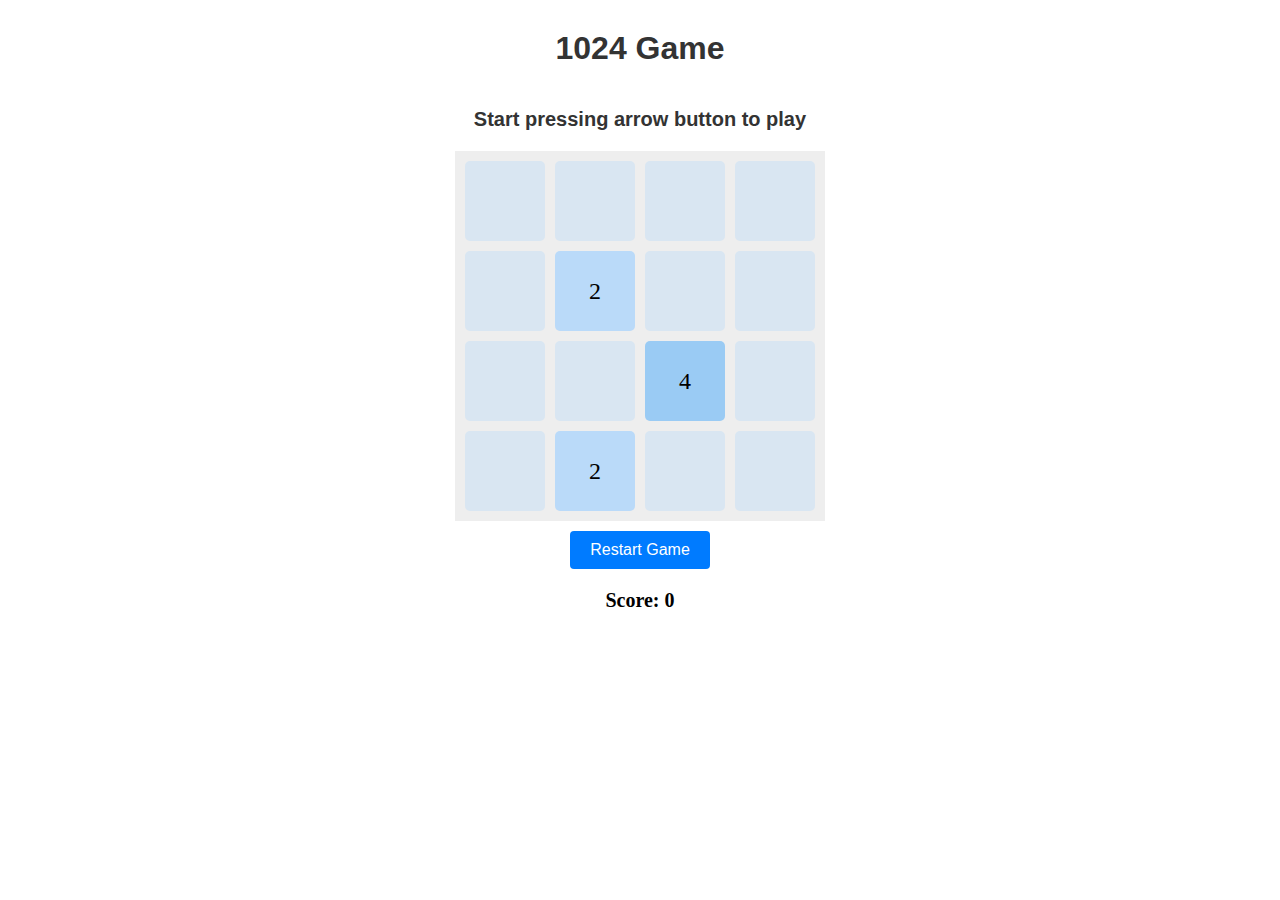
<file: 1024/1024.html>
<!DOCTYPE html>
<html lang="en">
<head>
    <meta charset="UTF-8">
    <meta name="viewport" content="width=device-width, initial-scale=1.0">
    <title>1024-Game</title>
    <link rel="stylesheet" href="1024.css">
</head>
<body>
    <div class="container">
        <h1 style="font-family: 'Arial', sans-serif; color: #333; text-align: center;">1024 Game</h1>
        <div class="game-container">
            <h3 style="font-family: 'Arial', sans-serif; font-size: 20px; color: #333; text-align: center;">Start pressing arrow button to play</h3>
            <div class="grid-container" id="gridContainer"></div>
          <button onclick="startGame()" id="startButton">Restart Game</button>
          <div id="score1">Score: <span id="currentScore">0</span></div>
        </div>
      </div>

      
<script src="1024.js"></script>      
</body>
</html>
</file>
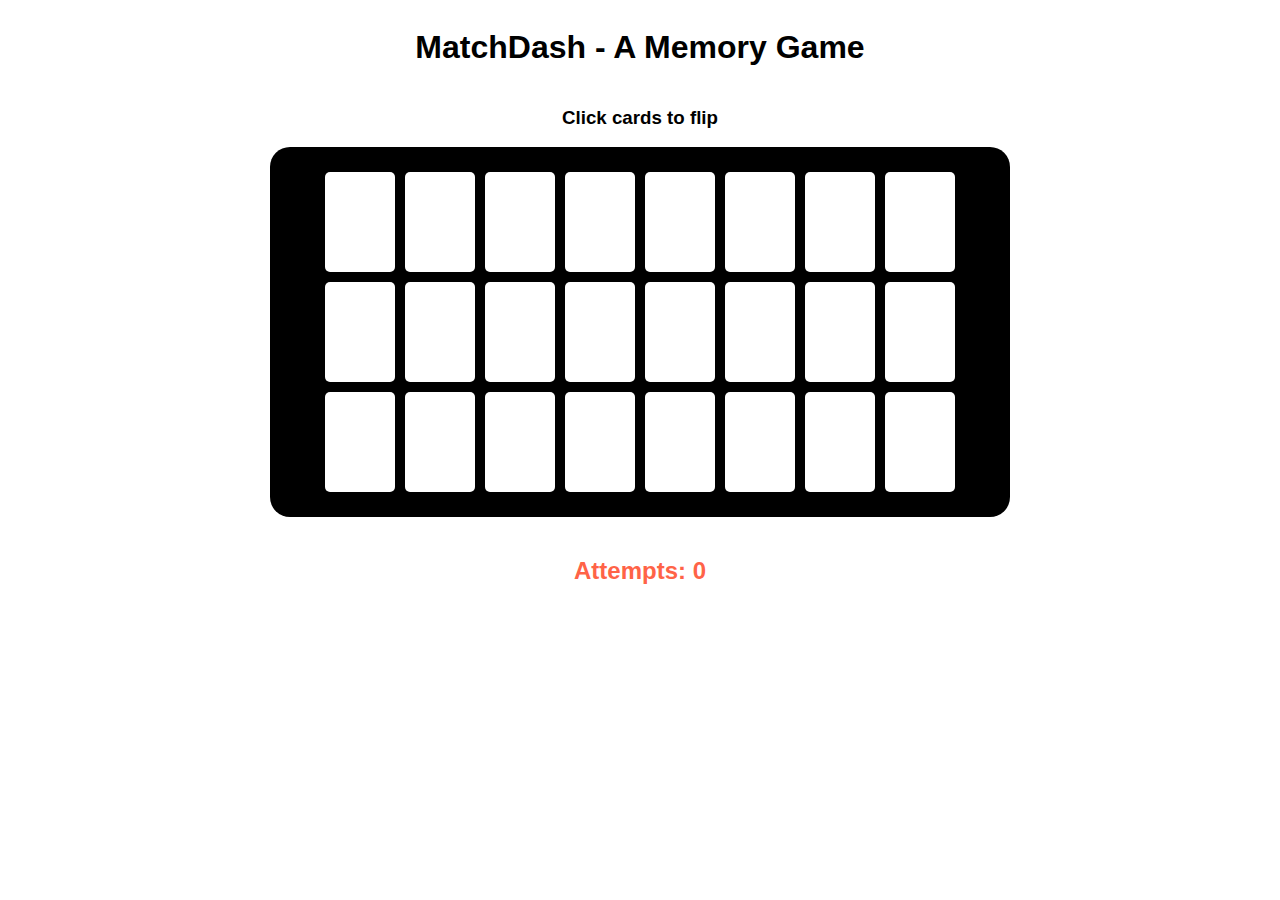
<file: memory/memory.html>
<!DOCTYPE html>
<html lang="en">
<head>
    <meta charset="UTF-8">
    <meta name="viewport" content="width=device-width, initial-scale=1.0">
    <title>MatchDash - A Memory Game</title>
    <link rel="stylesheet" href="memory.css">
</head>
<body>

    <h1>MatchDash - A Memory Game</h1>
    <h3>Click cards to flip</h3>
    <div class="outer-box">
        <div class="game-grid" id="gameGrid"></div>
    </div>
    <h5 style="color: #ff6347; font-size: 24px; font-family: Arial, sans-serif;">Attempts: <span id="attemptCount">0</span></h5>

    <div id="gameOver" style="text-align: center; font-family: 'Arial', sans-serif;">
        <h3 style="color: #ff6347; font-size: 24px;">Game Over!</h3>
        <button id="playAgain" style="padding: 10px 20px; font-size: 16px; background-color: #4caf50; color: white; border: none; border-radius: 5px; cursor: pointer;">Play Again</button>
      </div>
<script src="memory.js"></script>      
</body>
</html>
</file>
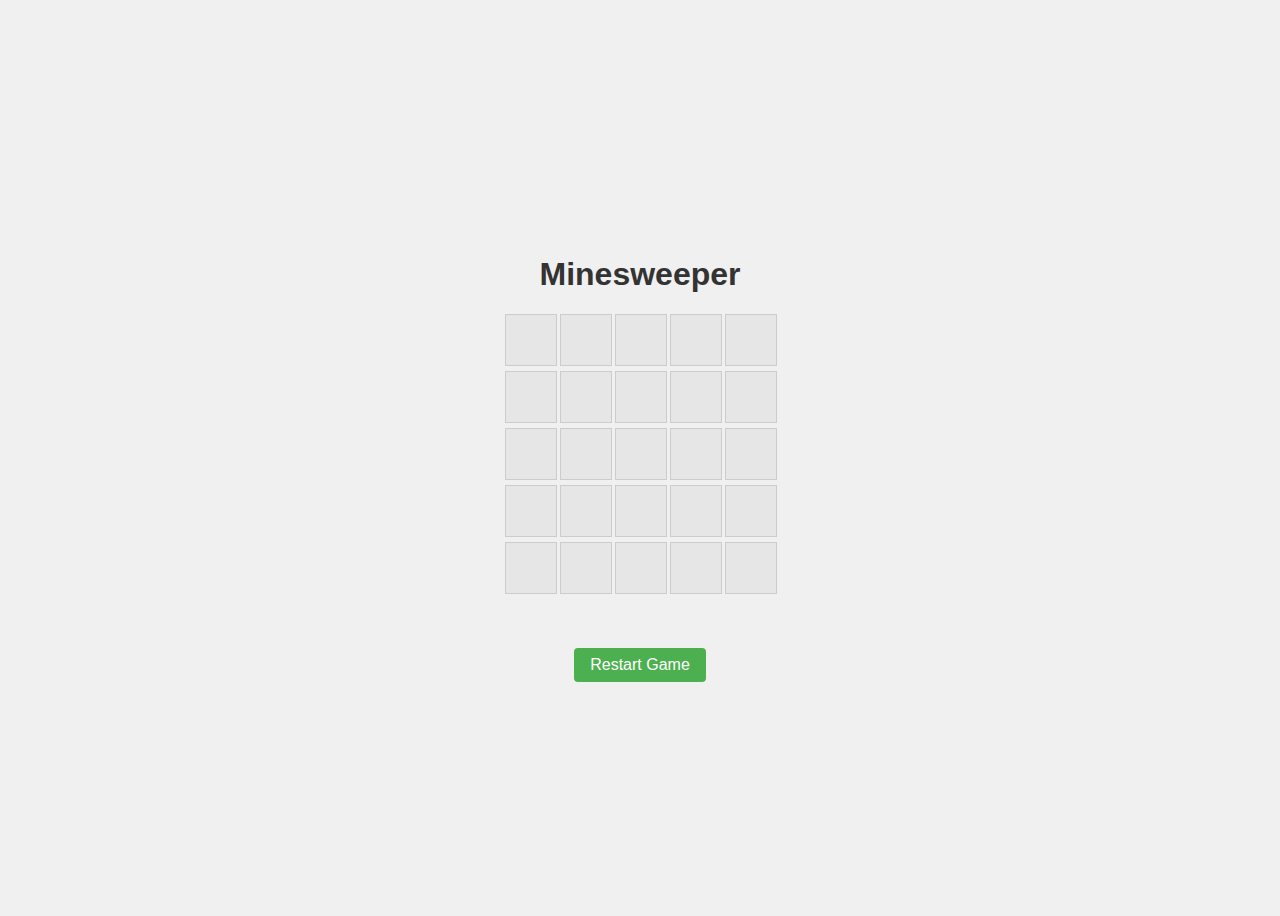
<file: minesweeper/minesweeper.html>
<!DOCTYPE html>
<html lang="en">
  <head>
    <meta charset="UTF-8" />
    <title>Minesweeper</title>
    <link rel="stylesheet" href="minesweeper.css">
  </head>
  <body>
    <h1>Minesweeper</h1>
    <div id="gameBoard"></div>
    <h4 id="messageContainer"></h4>
    <button id="restartButton">Restart Game</button>


    <script src="minesweeper.js"></script>
  </body>
</html>
</file>
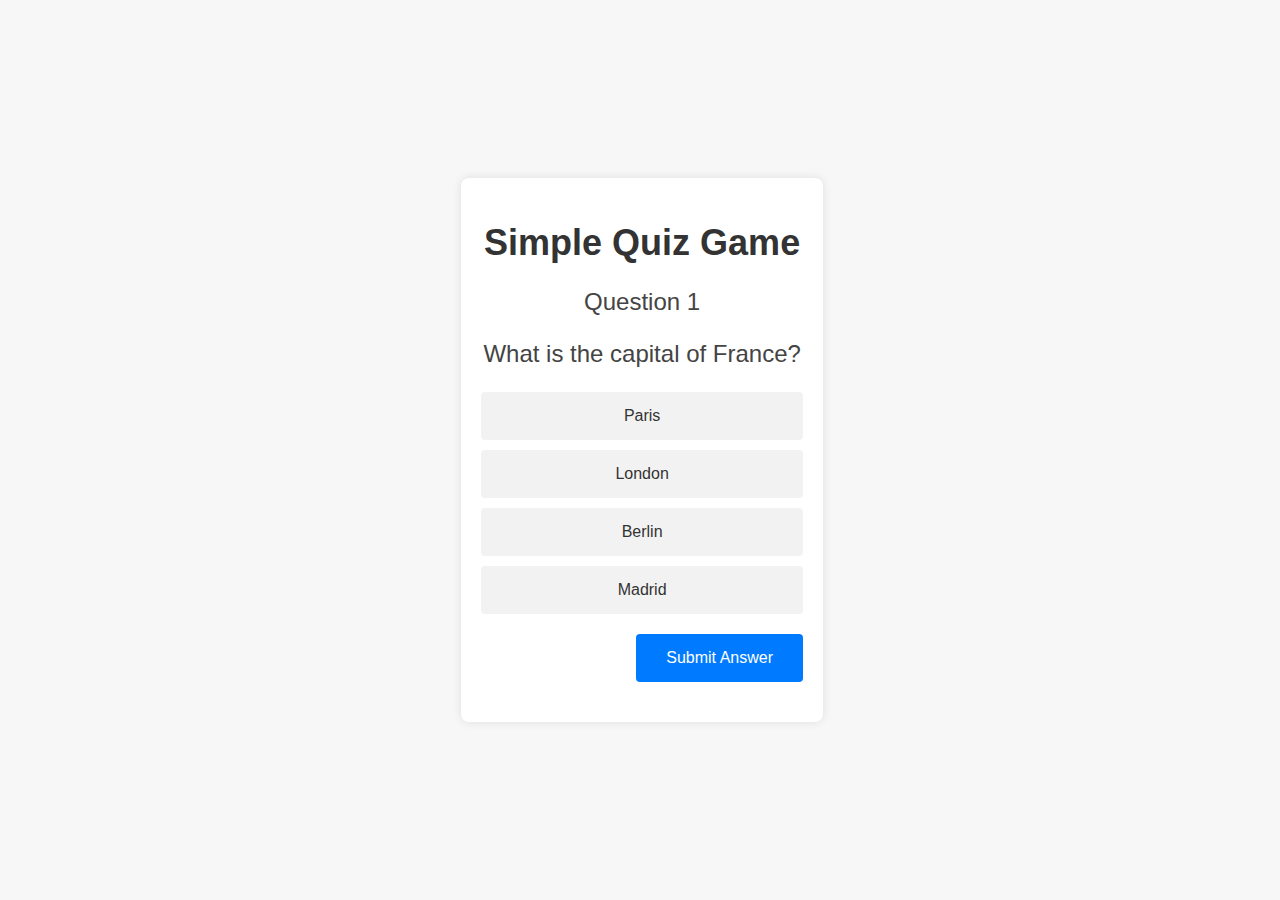
<file: quiz/quiz.html>
<!DOCTYPE html>
<html lang="en">
<head>
    <meta charset="UTF-8">
    <meta name="viewport" content="width=device-width, initial-scale=1.0">
    <title>QUIZ TIME</title>
    <link rel="stylesheet" href="quiz.css">
</head>
<body>
    
    <div class="container">
        <div class="quiz-container">
          <h1>Simple Quiz Game</h1>
          <div id="question" class="question"></div>
          <div id="choices" class="choices"></div>
          <div class="submit-container">
            <button id="submitAnswer">Submit Answer</button>
            <button id="nextQuestion" style="display: none;">Next Question</button>
          </div>
          <div class="feedback" id="feedback"></div>
        </div>
      </div>

<script src="quiz.js"></script>
</body>
</html>
</file>
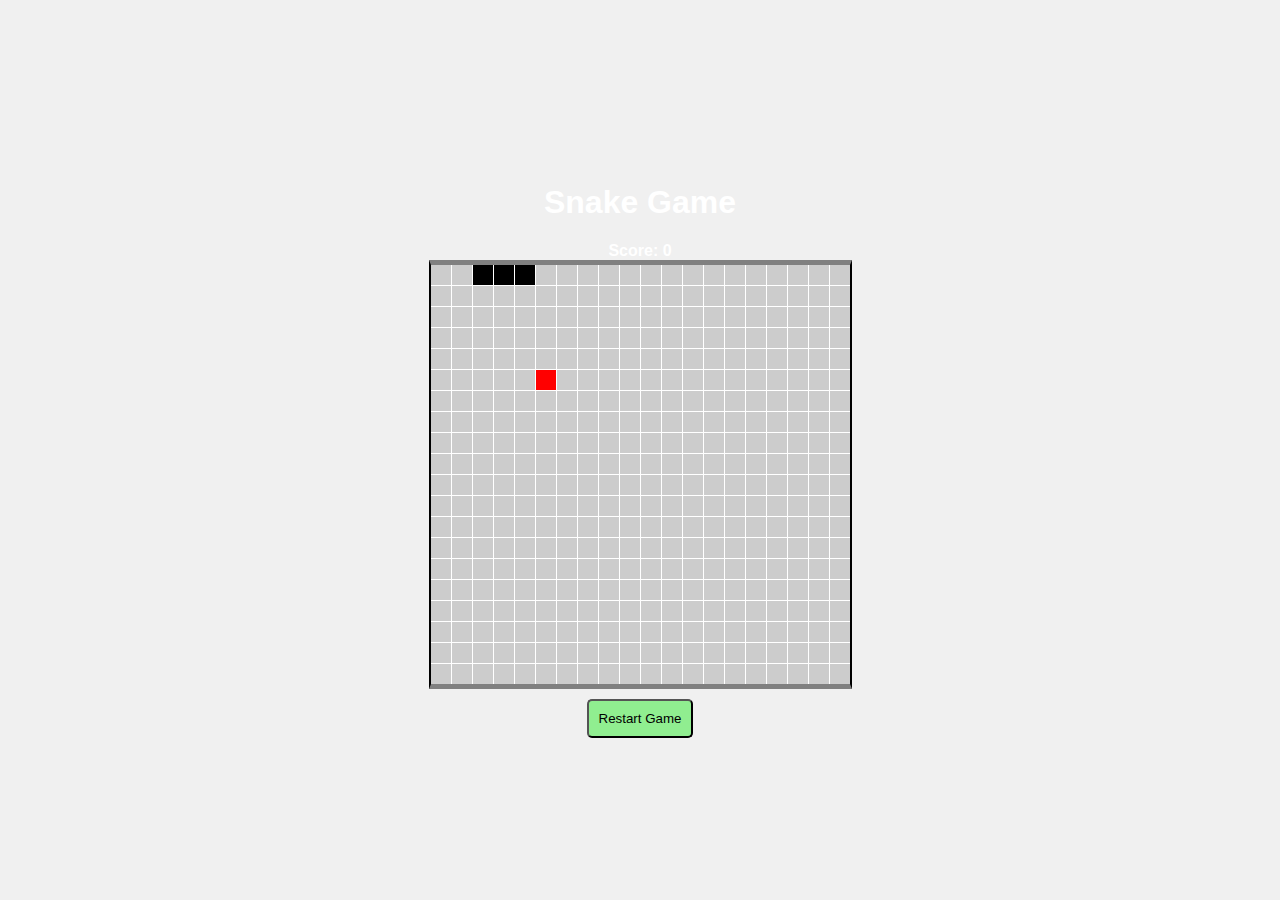
<file: snake/snake.html>
<!DOCTYPE html>
<html lang="en">
<head>
    <meta charset="UTF-8">
    <meta name="viewport" content="width=device-width, initial-scale=1.0">
    <title>Snake Game</title>
    <link rel="stylesheet" href="snake.css">
</head>
<body>
    <h1>Snake Game</h1>
    <div id="gameBoard"></div>

    

<script src="snake.js"></script>    
</body>
</html>
</file>
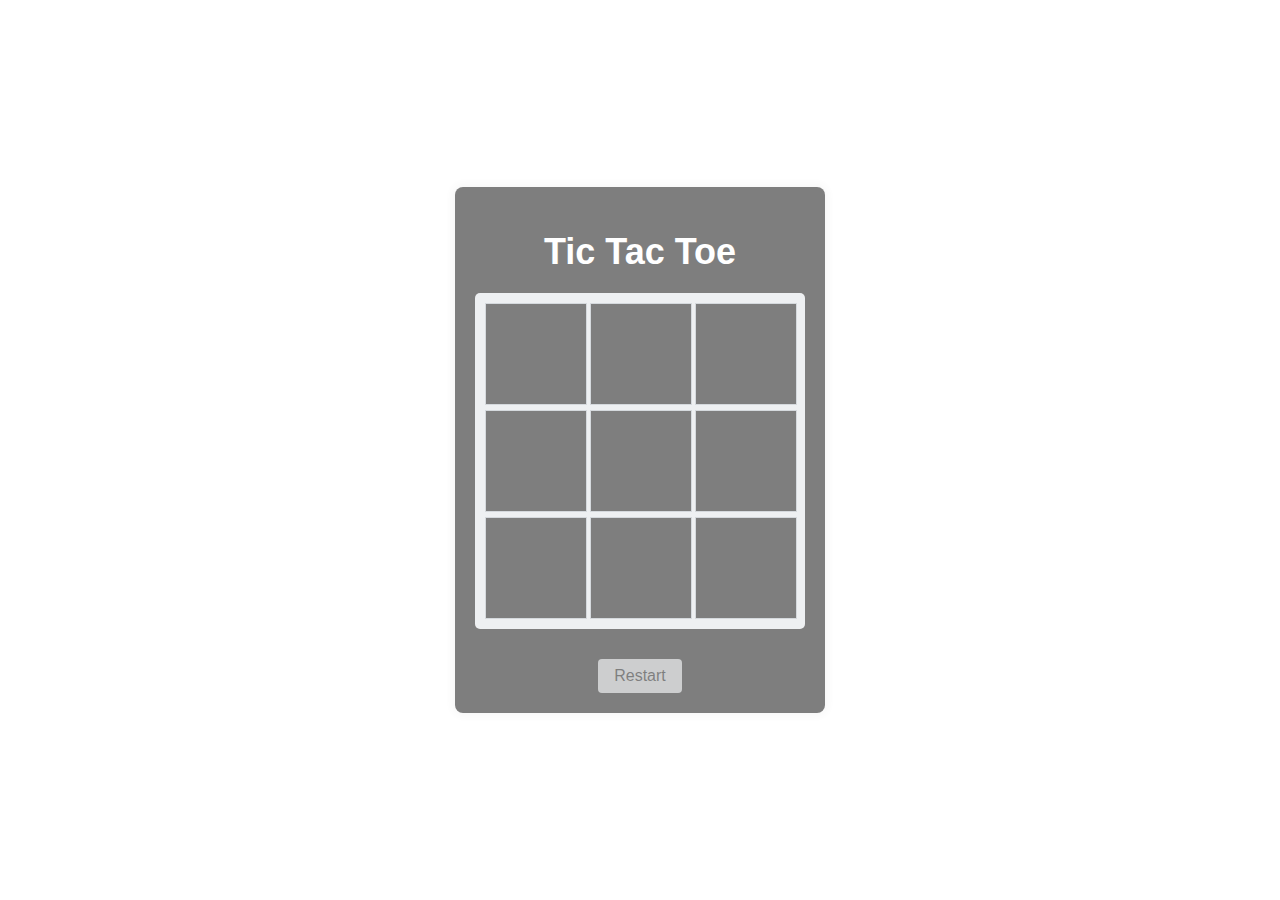
<file: tic_tac_toe/tic_tac_toe.html>
<!DOCTYPE html>
<html lang="en">
<head>
    <meta charset="UTF-8">
    <meta name="viewport" content="width=device-width, initial-scale=1.0">
    <title>Tic-Tac-Toe</title>
    <link href="https://cdn.jsdelivr.net/npm/bootstrap@5.3.2/dist/css/bootstrap.min.css" rel="stylesheet" integrity="sha384-T3c6CoIi6uLrA9TneNEoa7RxnatzjcDSCmG1MXxSR1GAsXEV/Dwwykc2MPK8M2HN" crossorigin="anonymous">
    <link rel="stylesheet" href="tic_tac_toe.css">
</head>
<body>

    <div id="scoreDisplay"></div>

      <div class="container">
        <div class="centered-content">
          <h1>Tic Tac Toe</h1>
          <div id="board" class="board">
            <div class="cell" data-cell></div>
            <div class="cell" data-cell></div>
            <div class="cell" data-cell></div>
            <div class="cell" data-cell></div>
            <div class="cell" data-cell></div>
            <div class="cell" data-cell></div>
            <div class="cell" data-cell></div>
            <div class="cell" data-cell></div>
            <div class="cell" data-cell></div>
          </div>
          <div class="status" id="status"></div>
          <button id="restartButton">Restart</button>
        </div>
      </div>
      
<script src="https://cdn.jsdelivr.net/npm/bootstrap@5.3.2/dist/js/bootstrap.bundle.min.js" integrity="sha384-C6RzsynM9kWDrMNeT87bh95OGNyZPhcTNXj1NW7RuBCsyN/o0jlpcV8Qyq46cDfL" crossorigin="anonymous"></script>
<script src="tic_tac_toe.js"></script>
</body>
</html>
</file>
<file: 1024/1024.css>
.container {
    text-align: center;
    margin-top: 30px;
  }
  
  .game-container {
    display: flex;
    flex-direction: column;
    align-items: center;
  }
  
  .grid-container {
    display: grid;
    grid-template-columns: repeat(4, 80px);
    grid-gap: 10px;
    background-color: #eee;
    padding: 10px;
  }
  
  .grid-cell {
    width: 80px;
    height: 80px;
    border-radius: 5px;
    background-color: #ccc;
    display: flex;
    justify-content: center;
    align-items: center;
    font-size: 24px;
  }
  
  button {
    padding: 10px 20px;
    font-size: 16px;
    margin-top: 10px;
    cursor: pointer;
    border: none;
    border-radius: 4px;
    background-color: #007bff;
    color: #fff;
  }
  
  button:hover {
    filter: brightness(90%);
  }
  
  #score1 {
    margin-top: 20px;
    font-size: 20px;
    font-weight: bold;
  }
</file>
<file: memory/memory.css>
/* Add your CSS styles here */
/* .outer-box{
    background: #000;
    padding: 20px;
    border-radius: 20px;
    max-width: 700px;
} */
/* .card {
    width: 100px;
    height: 100px;
    background-color: #f0f0f0;
    margin: 5px;
    display: inline-block;
    border-radius: 5px;
    cursor: pointer;
    text-align: center;
    align-items: center;
    font-size: 48px;
    user-select: none;
    line-height: 100px;
  } */

  body{
    display: flex;
    justify-content: center;
    flex-direction: column;
    align-items: center;
    font-family: Arial, sans-serif;
  }

  .game-grid {
    background: #000;
    padding: 20px;
    border-radius: 20px;
    max-width: 700px;
    text-align: center;
    display: flex;
    flex-wrap: wrap; /* Allow cards to wrap to the next line */
    justify-content: center; /* Center cards horizontally */
  }
  
  
  .card {
    width: 70px;
    height: 100px;
    background-color: #f0f0f0;
    margin: 5px;
    display: flex;
    justify-content: center;
    align-items: center;
    border-radius: 5px;
    cursor: pointer;
    font-size: 48px; /* Increased font size */
    user-select: none; /* Prevent text selection */
  }
  
  .card.matched {
    background-color: #8cff9a;
    cursor: default;
  }
  
  #gameOver{
    display: none;
  }
</file>
<file: minesweeper/minesweeper.css>
body {
    display: flex;
    justify-content: center;
    align-items: center;
    flex-direction: column;
    height: 100vh;
    font-family: Arial, sans-serif;
    background-color: #f0f0f0;
  }

  #gameBoard {
    display: grid;
    grid-template-columns: repeat(
      5,
      50px
    ); /* Adjust grid columns as needed */
    gap: 5px;
  }

  .cell {
    width: 50px;
    height: 50px;
    border: 1px solid #ccc;
    display: flex;
    justify-content: center;
    align-items: center;
    font-size: 24px;
    cursor: pointer;
    background-color: #e6e6e6;
    transition: background-color 0.3s ease;
  }

  .cell.revealed {
    cursor: default;
  }

  h1 {
    text-align: center;
    color: #333;
  }
  #messageContainer {
    font-family: Arial, sans-serif;
    font-size: 18px;
    text-align: center;
    margin-top: 20px;
  }
  #messageContainer p {
    margin: 0 10px;
  }
  #messageContainer.gameOver {
    color: red;
  }
  /* Color for "Congratulations" message */
  #messageContainer.congratulations {
    color: green;
  }

  #restartButton {
    margin-top: 10px;
    padding: 8px 16px;
    font-size: 16px;
    cursor: pointer;
    background-color: #4caf50;
    color: white;
    border: none;
    border-radius: 4px;
  }
  #restartButton:hover {
    background-color: #45a049;
  }
</file>
<file: quiz/quiz.css>
body {
    font-family: Arial, sans-serif;
    margin: 0;
    display: flex;
    justify-content: center;
    align-items: center;
    height: 100vh;
    background-color: #f7f7f7;
  }
  
  .container {
    text-align: center;
  }
  
  .quiz-container {
    background-color: #fff;
    border-radius: 8px;
    box-shadow: 0 0 10px rgba(0, 0, 0, 0.1);
    padding: 20px;
    max-width: 600px;
    width: 90%;
  }
  
  h1 {
    font-size: 36px;
    margin-bottom: 20px;
    color: #333;
  }
  
  .question {
    font-size: 24px;
    margin-bottom: 20px;
    color: #444;
  }
  
  .choices {
    display: flex;
    flex-direction: column;
    gap: 10px;
  }
  
  .choices button {
    width: 100%;
    padding: 15px;
    font-size: 16px;
    cursor: pointer;
    border: none;
    border-radius: 4px;
    transition: background-color 0.3s ease, color 0.3s ease;
    background-color: #f2f2f2;
    color: #333;
  }
  
  .choices button:hover {
    filter: brightness(90%);
  }
  
  .correct {
    background-color: #28a745;
    color: #fff;
  }
  
  .incorrect {
    background-color: #dc3545;
    color: #fff;
  }
  
  .submit-container {
    display: flex;
    justify-content: flex-end;
    gap: 10px;
    margin-top: 20px;
  }
  
  #submitAnswer, #nextQuestion {
    padding: 15px 30px;
    font-size: 16px;
    cursor: pointer;
    border: none;
    border-radius: 4px;
    transition: background-color 0.3s ease;
    background-color: #007bff;
    color: #fff;
  }
  
  #submitAnswer:hover, #nextQuestion:hover {
    filter: brightness(90%);
  }
  
  .choices button.correct {
    background-color: #28a745 !important;
    color: #fff !important;
  }
  
  .choices button.incorrect {
    background-color: #dc3545 !important;
    color: #fff !important;
  }

  .feedback {
    font-size: 18px;
    font-weight: bold;
    margin-bottom: 20px;
    color: #555;
  }
  
  .feedback.correct {
    margin-top: 10px;
    color: green;
    background: white;
  }
  
  .feedback.incorrect {
    margin-top: 10px;
    background: white;
    color: #dc3545;
  }
</file>
<file: snake/snake.css>
body {
    background: url("https://static.vecteezy.com/system/resources/previews/000/373/352/original/blackboard-with-snake-in-jungle-as-background-vector.jpg");
    background-size: cover;
    background-repeat: no-repeat;
    display: flex;
    justify-content: center;
    align-items: center;
    flex-direction: column;
    height: 100vh;
    margin: 0;
    font-family: Arial, sans-serif;
    background-color: #f0f0f0;
    color: #fff;
  }

  #gameBoard {
    display: grid;
    grid-template-columns: repeat(20, 20px); /* Adjust as needed */
    grid-template-rows: repeat(20, 20px); /* Adjust as needed */
    gap: 1px;
    border: 2px solid #000;
    border-top: 5px solid grey;
    border-bottom: 5px solid grey;
    background-color: #fff;
  }

  .cell {
    background-color: #ccc;
  }

  .snake {
    background-color: #000;
  }

  
  .food {
    background-color: red;
  }

  .score1{
    font-family: Arial, sans-serif;
    font-weight: bold;
  }

  button{
    background: lightgreen;
    margin-top: 10px;
    padding: 10px;
    border-radius: 5px;
  }
</file>
<file: tic_tac_toe/tic_tac_toe.css>
body {
  background: url("https://www.shutterstock.com/shutterstock/videos/1050316327/thumb/1.jpg?ip=x480");
  background-repeat: no-repeat;
  background-size: cover;
  font-family: Arial, sans-serif;
  margin: 0;
  display: flex;
  justify-content: center;
  align-items: center;
  height: 100vh;
}

.container {
  text-align: center;
}

.centered-content {
  /* background-color: #f8f9fa; */
  background: #000;
  opacity: 0.5;
  color: white;
  padding: 20px;
  border-radius: 8px;
  display: flex;
  justify-content: center;
  flex-direction: column;
  align-items: center;
  box-shadow: 0 0 10px rgba(0, 0, 0, 0.1);
}

h1 {
  font-size: 36px;
  margin-bottom: 20px;
}

.board-wrapper {
  display: flex;
  justify-content: center;
}

.board {
  display: grid;
  grid-template-columns: repeat(3, 100px);
  grid-gap: 5px;
  background-color: #dee2e6;
  padding: 10px;
  border-radius: 5px;
}

.cell {
  width: 100px;
  height: 100px;
  border: 1px solid #adb5bd;
  background: #000;
  display: flex;
  justify-content: center;
  align-items: center;
  font-size: 40px;
  cursor: pointer;
  transition: background-color 0.3s ease;
}

.cell:hover {
  background-color: #9c9fa1;
  color: #000;
}

.status {
  font-size: 24px;
  font-weight: bold;
  margin-top: 20px;
}

button {
  font-size: 16px;
  margin-top: 10px;
  padding: 8px 16px;
  cursor: pointer;
  border: none;
  border-radius: 4px;
  /* background-color: #007bff; */
  background: #9c9fa1;
  color: black;
  transition: background-color 0.3s ease;
}

button:hover {
  /* background-color: #0056b3; */
  background: white;
  color: #000;
}
</file>
